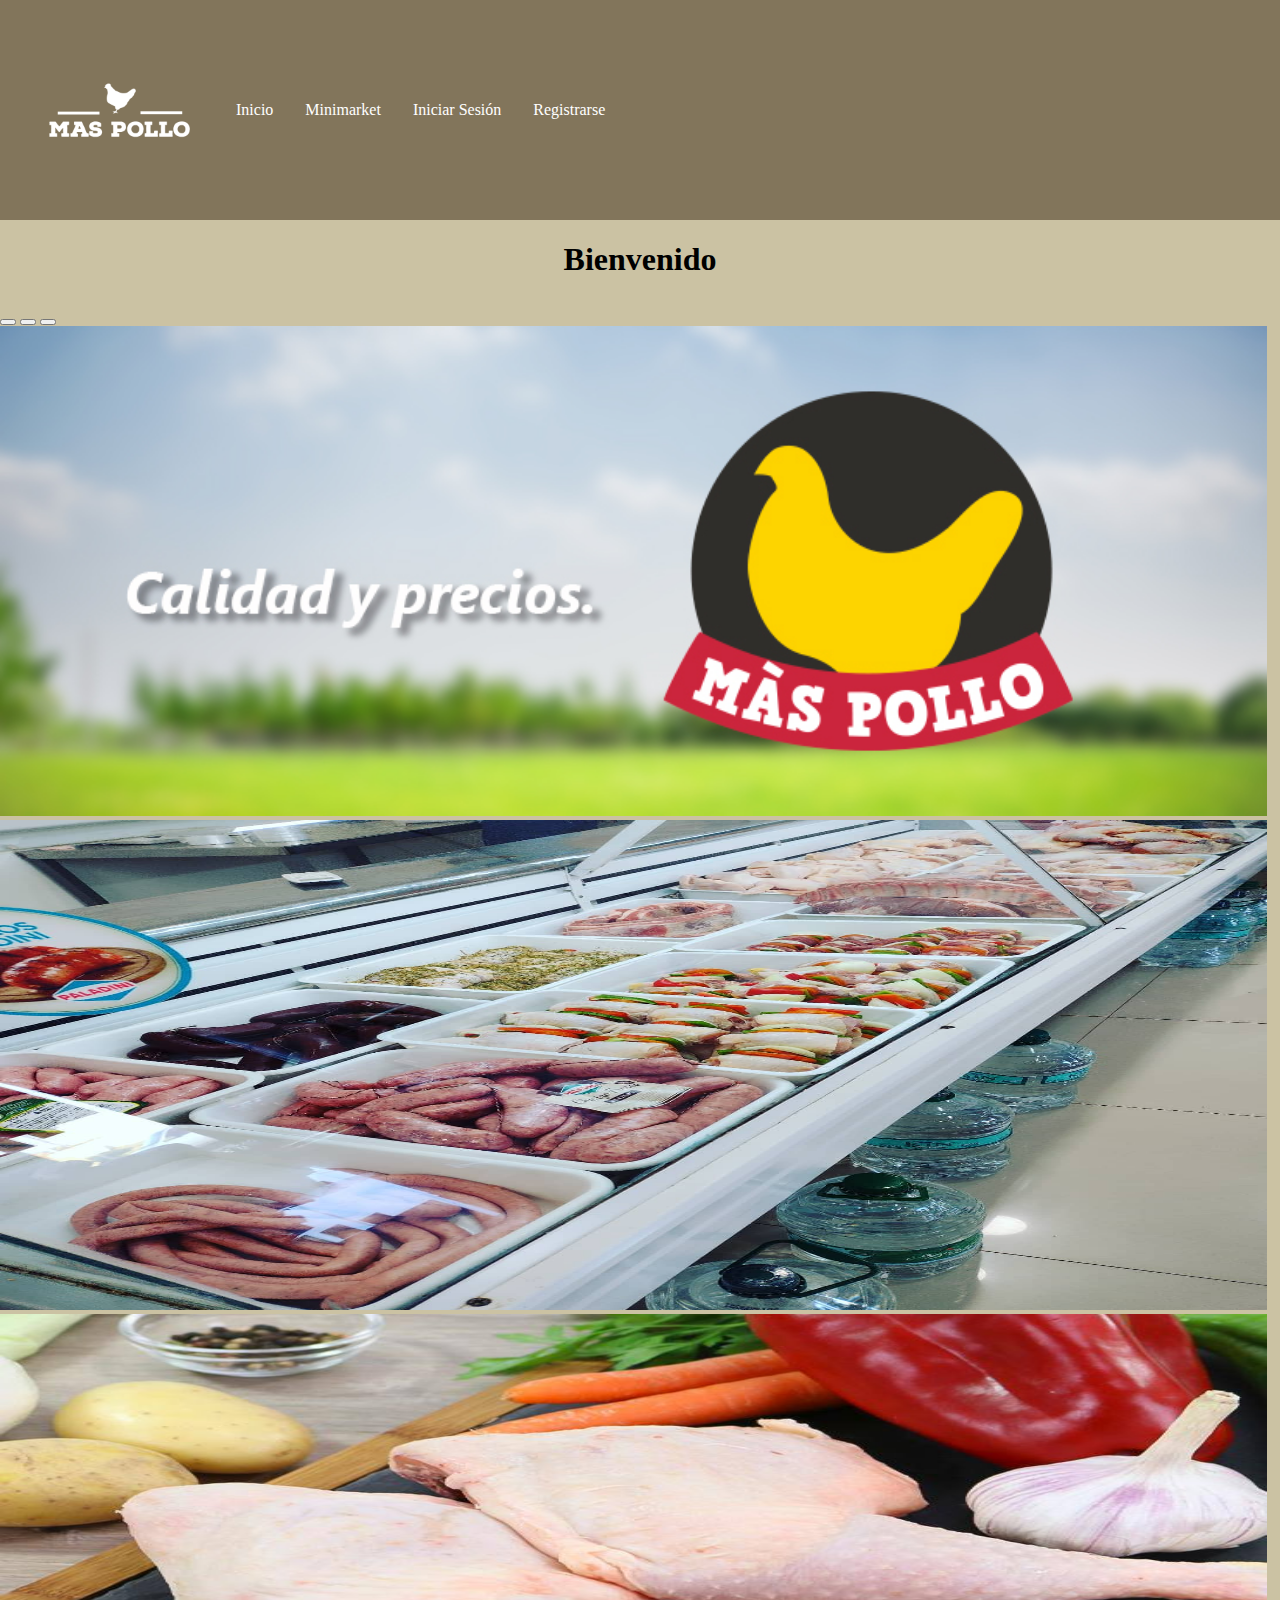
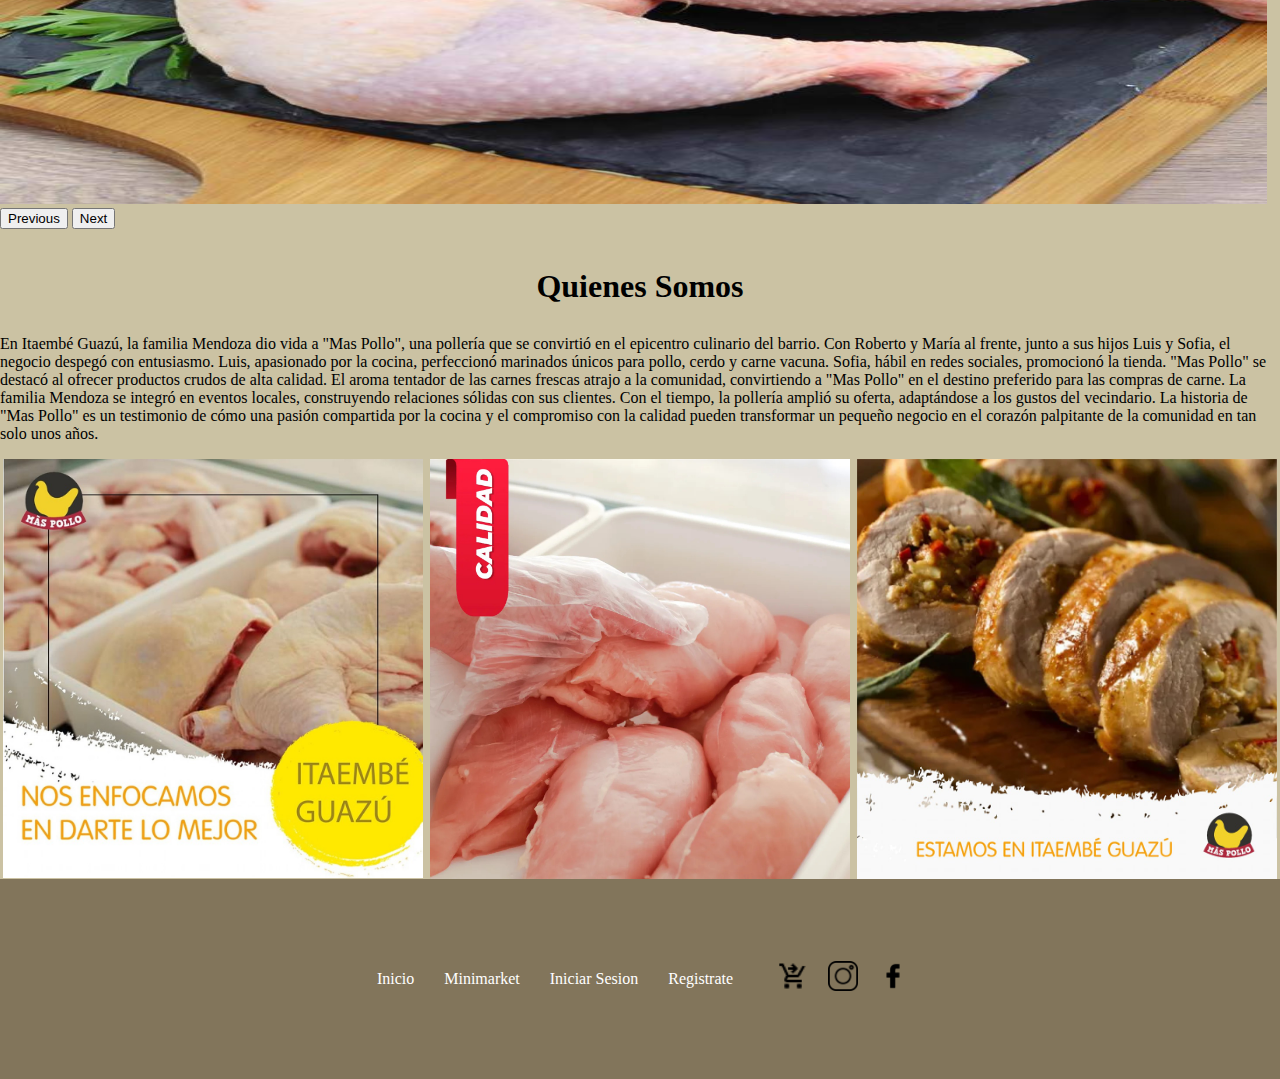
<file: index.html>
<!DOCTYPE html>
<html lang="en">

<head>
    <meta charset="UTF-8">
    <meta name="viewport" content="width=device-width, initial-scale=1.0">
    <link href="https://cdn.jsdelivr.net/npm/bootstrap@5.3.2/dist/css/bootstrap.min.css" rel="stylesheet"
        integrity="sha384-T3c6CoIi6uLrA9TneNEoa7RxnatzjcDSCmG1MXxSR1GAsXEV/Dwwykc2MPK8M2HN" crossorigin="anonymous">

    <link rel="stylesheet" href="/css/index.css">
    <link rel="stylesheet"
        href="https://fonts.googleapis.com/css2?family=Material+Symbols+Outlined:opsz,wght,FILL,GRAD@20..48,100..700,0..1,-50..200" />
    <title>Inicio</title>

</head>

<body>

    <header>
        <nav>
            <div class="navbar" id="myNavbar">
                <img src="../assets/Mas Pollo-logos_white.png" alt="Logo" class="logo">
                <a href="./index.html" class="active">Inicio</a>
                <a href="./pages/productos.html">Minimarket</a>
                <a href="./pages/inicioSesion.html">Iniciar Sesión</a>
                <a href="./pages/registro.html">Registrarse</a>
                <a href="#" class="icon" onclick="toggleNavbar()">&#9776;</a>
            </div>
        </nav>
    </header>

    <main>
        <div>
            <h1>Bienvenido
            </h1>
        </div>
        <div id="carouselExampleIndicators" class="carousel slide container">
            <div class="carousel-indicators">
                <button type="button" data-bs-target="#carouselExampleIndicators" data-bs-slide-to="0" class="active"
                    aria-current="true" aria-label="Slide 1"></button>
                <button type="button" data-bs-target="#carouselExampleIndicators" data-bs-slide-to="1"
                    aria-label="Slide 2"></button>
                <button type="button" data-bs-target="#carouselExampleIndicators" data-bs-slide-to="2"
                    aria-label="Slide 3"></button>
            </div>
            <div class="carousel-inner">
                <div class="carousel-item active">
                    <img src="./assets/BannerMP.jpg" class="d-block w-100" alt="banner" width="1267" height="489.688 ">
                </div>
                <div class="carousel-item">
                    <img src="./assets/fotoBatea.jpg" class="d-block w-100" alt="costillaCerdo" width="1267"
                        height="489.688 ">
                </div>
                <div class="carousel-item">
                    <img src="./assets/cuartodepollo.jpg" class="d-block w-100" alt="cuartopollo" width="1267"
                        height="489.688 ">
                </div>
                <button class="carousel-control-prev" type="button" data-bs-target="#carouselExampleIndicators"
                    data-bs-slide="prev">
                    <span class="carousel-control-prev-icon" aria-hidden="true"></span>
                    <span class="visually-hidden">Previous</span>
                </button>
                <button class="carousel-control-next" type="button" data-bs-target="#carouselExampleIndicators"
                    data-bs-slide="next">
                    <span class="carousel-control-next-icon" aria-hidden="true"></span>
                    <span class="visually-hidden">Next</span>
                </button>

            </div>
        </div>
        <br>
        <div>
            <h1>Quienes Somos</h1>
        </div>
        <div class="container">
            <p>

                En Itaembé Guazú, la familia Mendoza dio vida a "Mas Pollo", una pollería que se convirtió en el
                epicentro
                culinario del barrio. Con Roberto y María al frente, junto a sus hijos Luis y Sofia, el negocio despegó
                con
                entusiasmo.

                Luis, apasionado por la cocina, perfeccionó marinados únicos para pollo, cerdo y carne vacuna. Sofia,
                hábil en
                redes sociales, promocionó la tienda. "Mas Pollo" se destacó al ofrecer productos crudos de alta
                calidad.

                El aroma tentador de las carnes frescas atrajo a la comunidad, convirtiendo a "Mas Pollo" en el destino
                preferido para las compras de carne. La familia Mendoza se integró en eventos locales, construyendo
                relaciones
                sólidas con sus clientes.

                Con el tiempo, la pollería amplió su oferta, adaptándose a los gustos del vecindario. La historia de
                "Mas Pollo"
                es un testimonio de cómo una pasión compartida por la cocina y el compromiso con la calidad pueden
                transformar
                un pequeño negocio en el corazón palpitante de la comunidad en tan solo unos años.
            </p>
        </div>
        </div>
        <div class="img-contenedor container-fluid container">
            <div>
                <img src="./assets/cuartoBatea.jpg" alt="cuartoPollo">
            </div>
            <div>
                <img src="./assets/Suprema.jpg" alt="supremaPollo">
            </div>
            <div>
                <img src="./assets/arrolladoPollo.jpg" alt="arrolladoPollo">
            </div>

        </div>
    </main>
    <footer>
        <div class="footer-links">
            <a href="index.html">Inicio</a>
            <a href="./pages/productos.html">Minimarket</a>
            <a href="./pages/inicioSesion.html">Iniciar Sesion</a>
            <a href="./pages/registro.html">Registrate</a>
        </div>
        <div class="footer-icons">
            <i class="fa fa-facebook"><img src="./assets/carrito.png" alt="carrito" width="30px" height="auto"></i>
            <i class="fa fa-twitter"><img src="./assets/instagram.png" alt="insta" width="30"></i>
            <i class="fa fa-instagram"><img src="./assets/facebook.png" alt="facebook" width="30"></i>
        </div>
        <script>src = "./js/index.js"</script>
        <script src="https://cdn.jsdelivr.net/npm/bootstrap@5.3.2/dist/js/bootstrap.bundle.min.js"
            integrity="sha384-C6RzsynM9kWDrMNeT87bh95OGNyZPhcTNXj1NW7RuBCsyN/o0jlpcV8Qyq46cDfL"
            crossorigin="anonymous"></script>
    </footer>

   
</body>

</html>
</file>
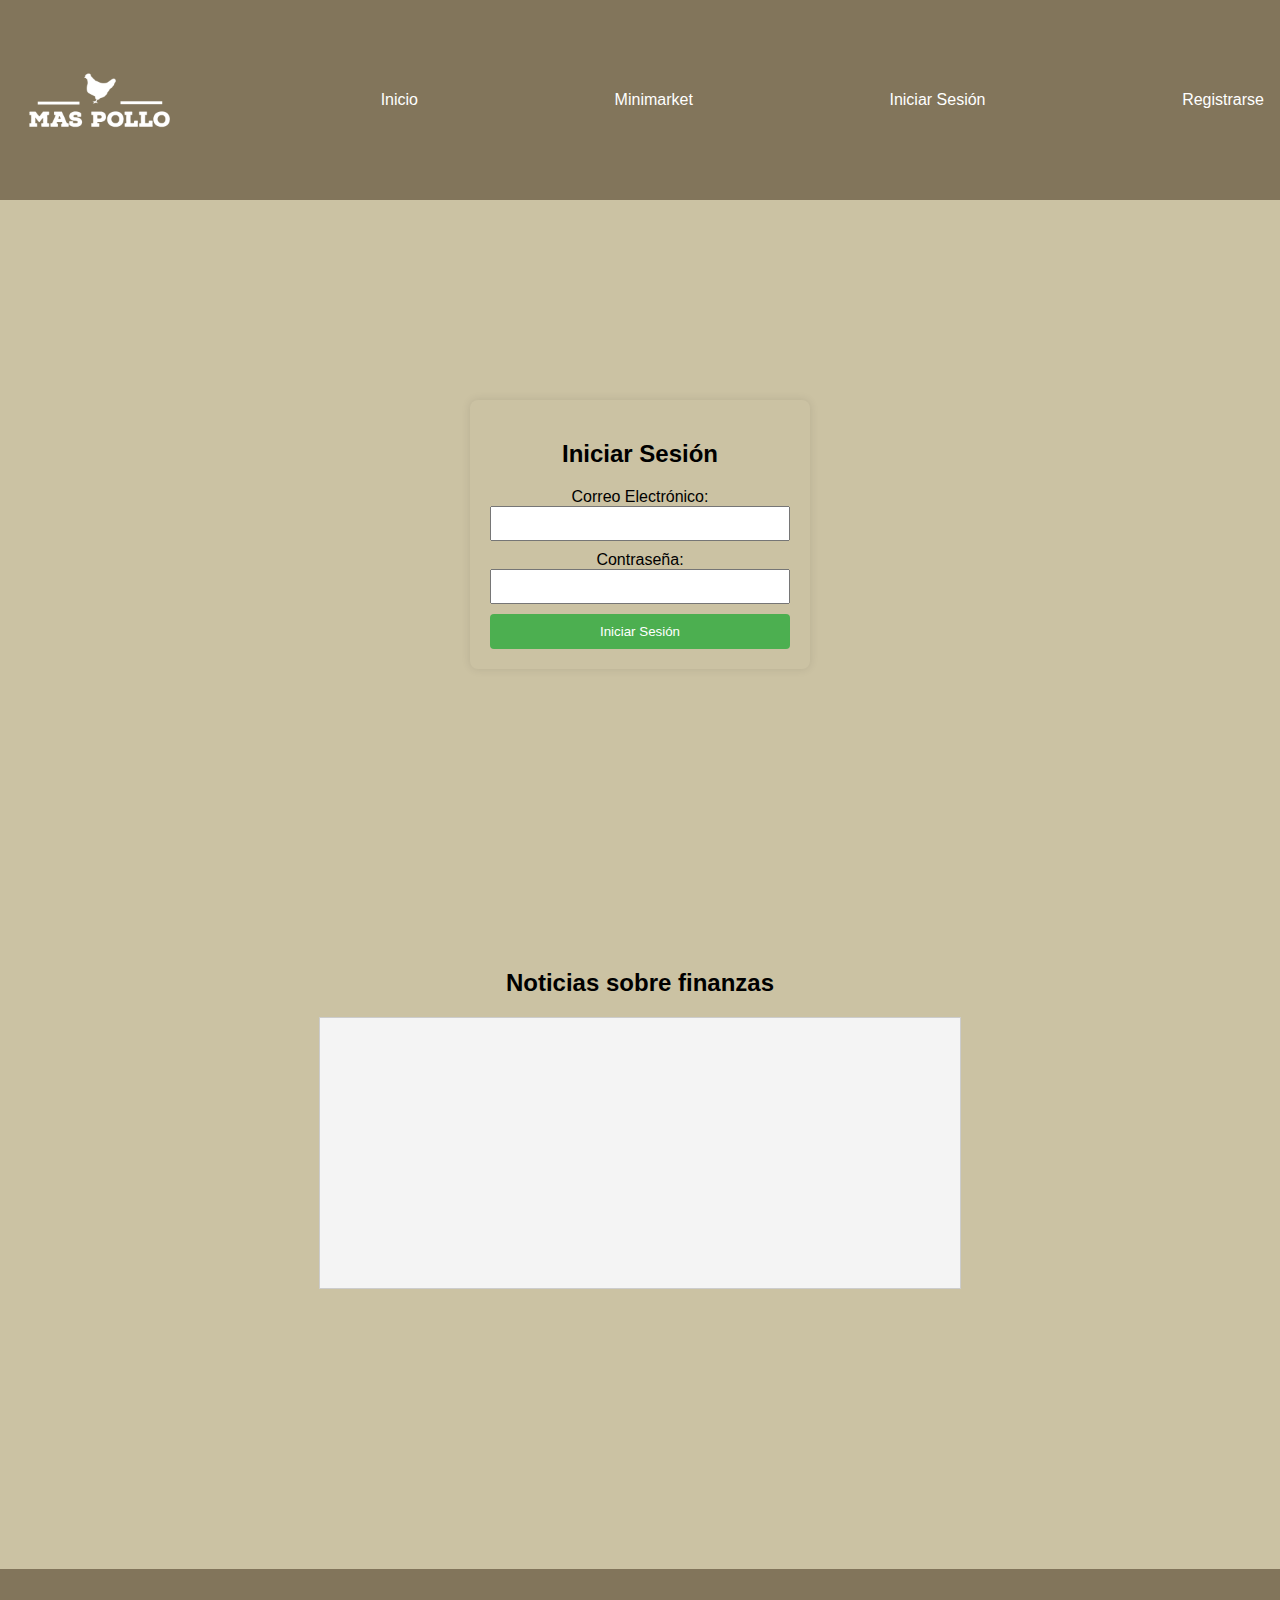
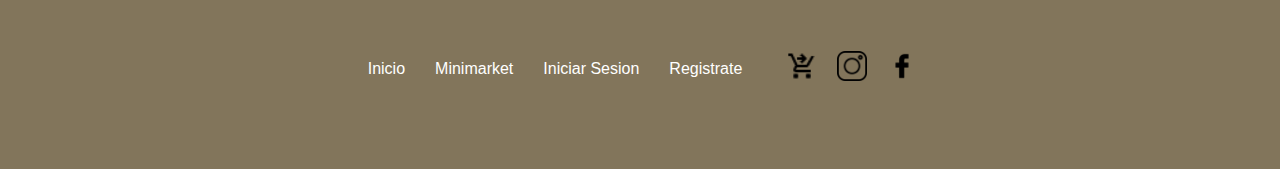
<file: pages/inicioSesion.html>
<!DOCTYPE html>
<html lang="es">

<head>
  <meta charset="UTF-8">
  <meta name="viewport" content="width=device-width, initial-scale=1.0">
  <link rel="stylesheet" href="../css/inicioSesion.css"> 
  <title>Iniciar Sesión</title>

</head>

<body>
  <header>
    <nav>
      <div class="navbar" id="myNavbar">
        <img src="../assets/Mas Pollo-logos_white.png" alt="Logo" class="logo">
        <a href="../index.html" class="active">Inicio</a>
        <a href="./productos.html">Minimarket</a>
        <a href="./inicioSesion.html">Iniciar Sesión</a>
        <a href="./registro.html">Registrarse</a>
        <a href="#" class="icon" onclick="toggleNavbar()">&#9776;</a>
      </div>
    </nav>
  </header>
  <main >
    <div class="divform">
      <form id="loginForm">
        <h2>Iniciar Sesión</h2>
        <label for="email">Correo Electrónico:</label>
        <input type="email" id="email" required>

        <label for="password">Contraseña:</label>
        <input type="password" id="password" required>

        <button type="button" onclick="login()">Iniciar Sesión</button>



      </form>
    </div>
    
    <div class="container c-finanzas">
      <h2>Noticias sobre finanzas</h2>
      <div id="finanzas"></div>
    </div>
    

  </main>

  <footer>
    <div class="footer-links">
      <a href="../index.html">Inicio</a>
      <a href="./productos.html">Minimarket</a>
      <a href="./inicioSesion.html">Iniciar Sesion</a>
      <a href="./registro.html">Registrate</a>
  </div>
  <div class="footer-icons">
      <i class="fa fa-facebook"><img src="../assets/carrito.png" alt="carrito" width="30px" height="auto"></i>
      <i class="fa fa-twitter"><img src="../assets/instagram.png" alt="insta" width="30"></i>
      <i class="fa fa-instagram"><img src="../assets/facebook.png" alt="facebook" width="30"></i>
  </div>
  <script src="https://cdn.jsdelivr.net/npm/bootstrap@5.3.2/dist/js/bootstrap.bundle.min.js"
      integrity="sha384-C6RzsynM9kWDrMNeT87bh95OGNyZPhcTNXj1NW7RuBCsyN/o0jlpcV8Qyq46cDfL"
      crossorigin="anonymous"></script>
    <script src="../js/inicioSesion.js"></script>
  </footer>

</body>

</html>
</file>
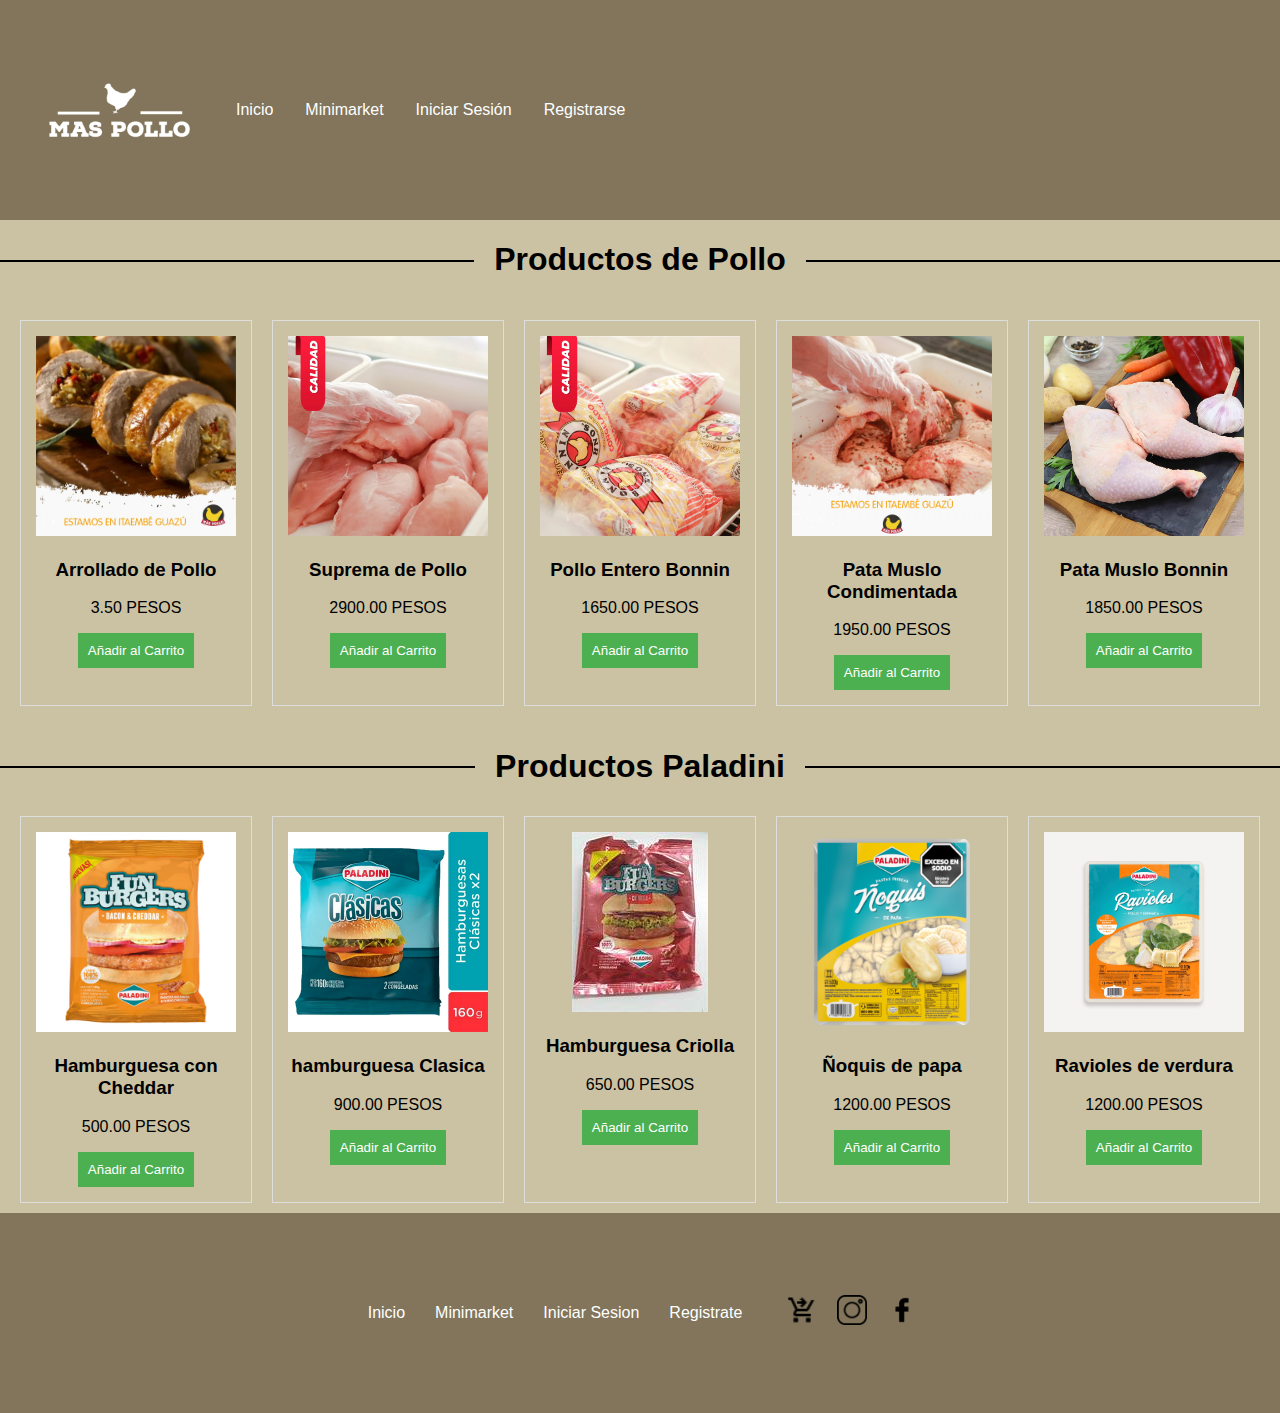
<file: pages/productos.html>
<!DOCTYPE html>
<html lang="en">

<head>
    <meta charset="UTF-8">
    <meta name="viewport" content="width=device-width, initial-scale=1.0">
    <link rel="stylesheet" href="../css/productos.css">
    <link href="https://cdn.jsdelivr.net/npm/bootstrap@5.3.2/dist/css/bootstrap.min.css" rel="stylesheet"
        integrity="sha384-T3c6CoIi6uLrA9TneNEoa7RxnatzjcDSCmG1MXxSR1GAsXEV/Dwwykc2MPK8M2HN" crossorigin="anonymous">
    <title>Productos</title>
</head>

<body>

    <header>
        <nav>
            <div class="navbar" id="myNavbar">
                <img src="../assets/Mas Pollo-logos_white.png" alt="Logo" class="logo">
                <a href="../index.html" class="active">Inicio</a>
                <a href="./productos.html">Minimarket</a>
                <a href="./inicioSesion.html">Iniciar Sesión</a>
                <a href="./registro.html">Registrarse</a>
                <a href="#" class="icon" onclick="toggleNavbar()">&#9776;</a>
            </div>
        </nav>
    </header>
    <main >
        <div class="title-container p-5 container titulo container">
            <div class="line left"></div>
            <div class="title-text">
                <h1 class="pt18">Productos de Pollo</h1>
            </div>
            <div class="line right"></div>
        </div>
        <div id="catalog" class="carrito"></div>



        <div class="title-container p-5 container titulo">
            <div class="line left"></div>
            <div class="title-text">
                <h1 class="pt18"> Productos Paladini</h1>
            </div>
            <div class="line right"></div>
        </div>
        </div>
        <div id="catalog2" class="carrito2"></div>
        <div>
            <div id="cart2">
                <h2>Carrito de Compras</h2>
                <ul id="cart-items2"></ul>
                <div id="total2">Total: $0.00 Pesos</div>
            </div>
        </div>

    </main>
    <footer>

        <div class="footer-links">
            <a href="../index.html">Inicio</a>
            <a href="./productos.html">Minimarket</a>
            <a href="./inicioSesion.html">Iniciar Sesion</a>
            <a href="./registro.html">Registrate</a>
        </div>
        <div class="footer-icons">
            <i class="fa fa-facebook"><img src="../assets/carrito.png" alt="carrito" width="30px" height="auto"></i>
            <i class="fa fa-twitter"><img src="../assets/instagram.png" alt="insta" width="30"></i>
            <i class="fa fa-instagram"><img src="../assets/facebook.png" alt="facebook" width="30"></i>
        </div>
        <script src="../js/productos.js">
        </script>
        <script src="https://cdn.jsdelivr.net/npm/bootstrap@5.3.2/dist/js/bootstrap.bundle.min.js"
            integrity="sha384-C6RzsynM9kWDrMNeT87bh95OGNyZPhcTNXj1NW7RuBCsyN/o0jlpcV8Qyq46cDfL"
            crossorigin="anonymous"></script>
    </footer>

</body>

</html>
</file>
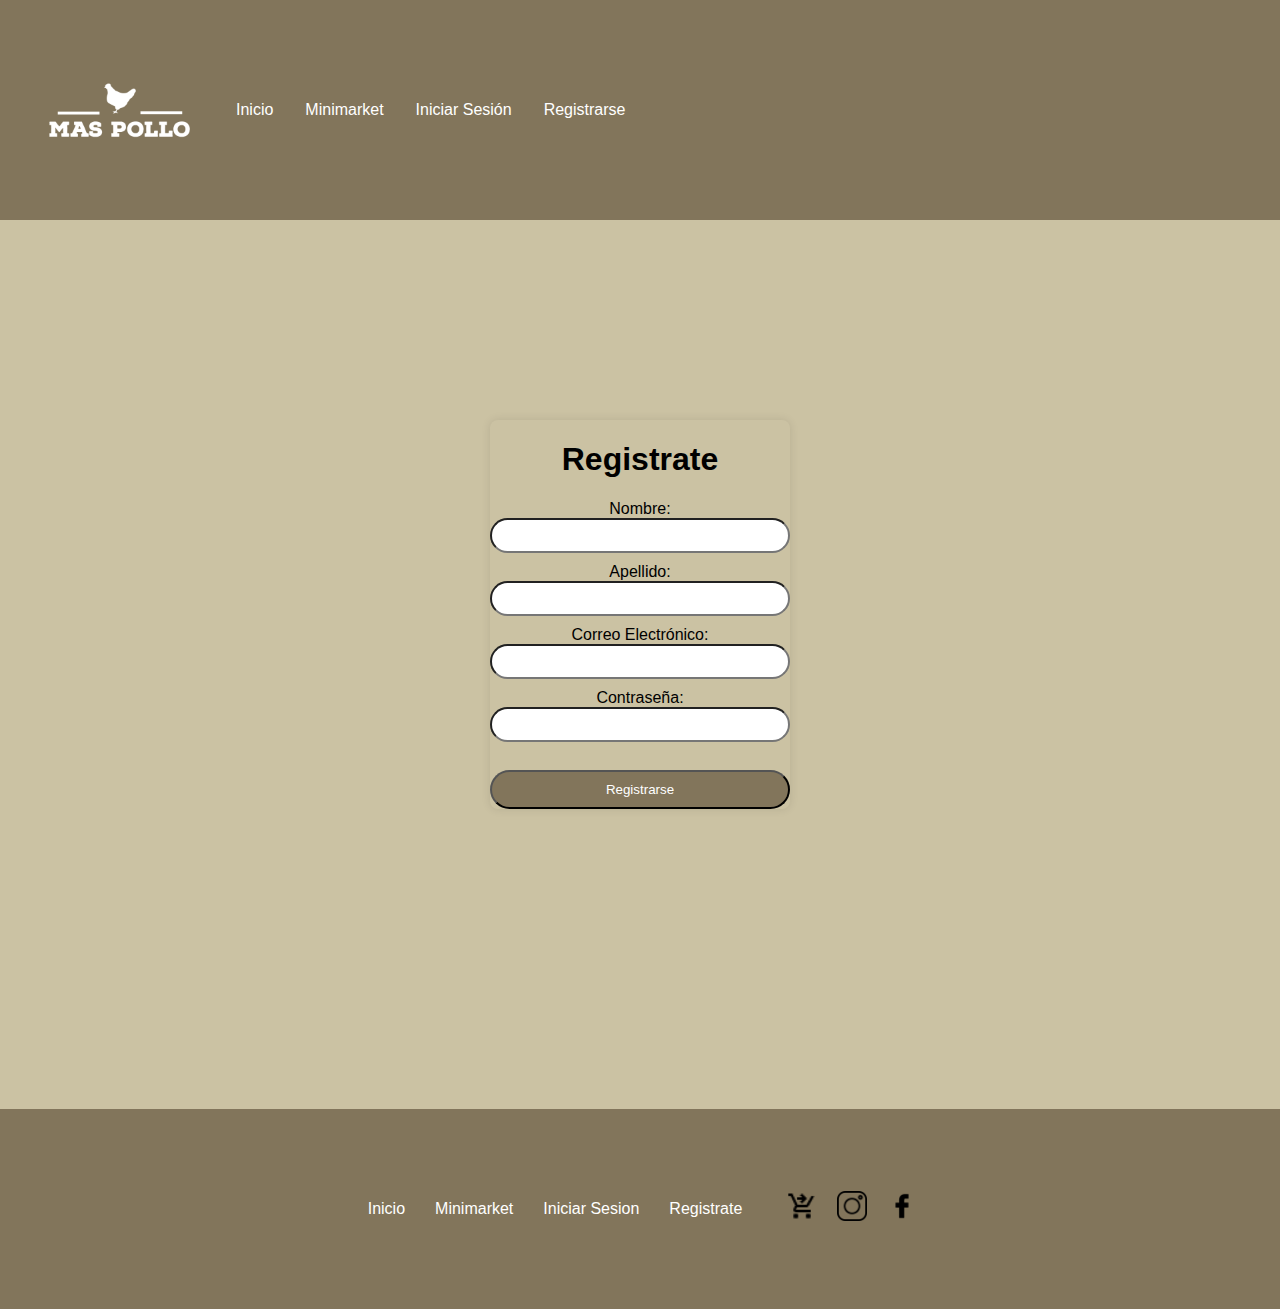
<file: pages/registro.html>
<!DOCTYPE html>
<html lang="es">

<head>
  <meta charset="UTF-8">
  <meta name="viewport" content="width=device-width, initial-scale=1.0">
  <link rel="stylesheet" href="../css/registro.css">
  <link href="https://cdn.jsdelivr.net/npm/bootstrap@5.3.2/dist/css/bootstrap.min.css" rel="stylesheet"
    integrity="sha384-T3c6CoIi6uLrA9TneNEoa7RxnatzjcDSCmG1MXxSR1GAsXEV/Dwwykc2MPK8M2HN" crossorigin="anonymous">
  <title>Registro</title>

</head>

<body>
  <!DOCTYPE html>
  <html lang="es">

  <head>
    <meta charset="UTF-8">
    <meta name="viewport" content="width=device-width, initial-scale=1.0">
    <title>Barra de Navegación Responsiva</title>
    <style>

    </style>
  </head>

  <body>
    <header>
      <nav>
        <div class="navbar" id="myNavbar">
          <img src="../assets/Mas Pollo-logos_white.png" alt="Logo" class="logo">
          <a href="../index.html" class="active">Inicio</a>
          <a href="./productos.html">Minimarket</a>
          <a href="./inicioSesion.html">Iniciar Sesión</a>
          <a href="./registro.html">Registrarse</a>
          <a href="#" class="icon" onclick="toggleNavbar()">&#9776;</a>
        </div>
      </nav>
    </header>
    <main >

      <form id="registrationForm ">
        <div class="title-text">
          <h1 class="pt18"> Registrate</h1>
        </div>
        <label for="firstName">Nombre:</label>
        <input type="text" id="firstName" required>

        <label for="lastName">Apellido:</label>
        <input type="text" id="lastName" required>

        <label for="email">Correo Electrónico:</label>
        <input type="email" id="email" required>

        <label for="password">Contraseña:</label>
        <input type="password" id="password" required>
        <br>
        <br>
        <button class="button" type="button" onclick="register()">Registrarse</button>
      </form>
    </main>
    <footer>
      <div class="footer-links">
        <a href="index.html">Inicio</a>
        <a href="./pages/productos.html">Minimarket</a>
        <a href="./pages/inicioSesion.html">Iniciar Sesion</a>
        <a href="./pages/registro.html">Registrate</a>
      </div>
      <div class="footer-icons">
        <i class="fa fa-facebook"><img src="../assets/carrito.png" alt="carrito" width="30px" height="auto"></i>
        <i class="fa fa-twitter"><img src="../assets/instagram.png" alt="insta" width="30"></i>
        <i class="fa fa-instagram"><img src="../assets/facebook.png" alt="facebook" width="30"></i>
      </div>
      <script src="/js/registro.js"></script>
      <script src="https://cdn.jsdelivr.net/npm/bootstrap@5.3.2/dist/js/bootstrap.bundle.min.js"
        integrity="sha384-C6RzsynM9kWDrMNeT87bh95OGNyZPhcTNXj1NW7RuBCsyN/o0jlpcV8Qyq46cDfL"
        crossorigin="anonymous"></script>
    </footer>


  </body>

  </html>
</file>
<file: css/index.css>
body{
  background-color:#cbc2a3;
  margin: 0;
}
.navbar {
  background-color: #82755b;
  overflow: hidden;
  display: flex;
  align-items: center;
  justify-content: space-b;
  padding: 10px 20px;
}

.navbar a {
  color: #fff;
  text-align: center;
  padding: 14px 16px;
  text-decoration: none;
  display: block;
}

.navbar a:hover {
  background-color: #6b634a;
}

.navbar .logo {
  max-height: 200px;
}

.navbar .icon {
  display: none;
}

@media screen and (max-width: 600px) {
  .navbar a:not(:first-child) {
      display: none;
  }

  .navbar a.icon {
      float: right;
      display: block;
  }

  .navbar.responsive a {
      display: block;
      text-align: left;
  }
}


/*comienzo del main*/

.img-contenedor {
    
    display: flex;
    justify-content: space-around;
    font-size: 0;
    flex-wrap: wrap; 
}

.img-contenedor img {
    display: flex;
    margin: 0; 
    width: 100%; 
    width: 420px; 
    height: auto; 
}


@media screen and (max-width: 768px) {
    .img-contenedor img 
        max-width: 100%; 
        margin-right: 0; 
        margin-bottom: 10px; 
}

h1{
    display: flex;
    justify-content: center;
    margin-bottom: 30px; 
}

/* footer */


footer {
    background-color: #82755b;
    height: 200px;
    display: flex;
    justify-content: center;
    align-items: center;
  }

  .footer-links {
    display: flex;
    margin-right: 20px;
  }

  .footer-links a {
    color: #fff;
    text-decoration: none;
    margin: 0 15px;
  }

  .footer-icons {
    display: flex;
    align-items: center;
  }

  .footer-icons i {
    color: #fff;
    font-size: 24px;
    margin: 0 10px;
  }
</file>
<file: css/inicioSesion.css>
body{
    margin: 0;
}
.navbar {
    background-color: #82755b;
    overflow: hidden;
    display: flex;
    margin: ;
    align-items: center;
    justify-content: space-between;
}

.navbar a {
    color: #fff;
    text-align: center;
    padding: 14px 16px;
    text-decoration: none;
    display: block;
}

.navbar a:hover {
    background-color: #6b634a;
}

.navbar .logo {
    max-height: 200px;
}

.navbar .icon {
    display: none;
}

@media screen and (max-width: 600px) {
    .navbar a:not(:first-child) {
        display: none;
    }

    .navbar a.icon {
        float: right;
        display: block;
    }

    .navbar.responsive a {
        display: block;
        text-align: left;
    }
}

/*comienza el main*/

body {
    font-family: Arial, sans-serif;
    background-color: #cbc2a3
}
.divform{
    display: flex;
    align-items: center;
    justify-content: center;
    margin-top: 200px;
}

form {
    
    padding: 20px;
    border-radius: 8px;
    box-shadow: 0 0 10px rgba(0, 0, 0, 0.1);
    width: 300px;
    text-align: center;
}

input {
    margin-bottom: 10px;
    width: 100%;
    padding: 8px;
    box-sizing: border-box;
}

button {
    background-color: #4caf50;
    color: #fff;
    padding: 10px;
    border: none;
    border-radius: 4px;
    cursor: pointer;
    width: 100%;
}
#finanzas {
    display: flex;
    flex-direction: column; /* Ajustar a una dirección de columna para centrar verticalmente */
    justify-content: center;
    align-items: center; /* Alinear el contenido en el centro verticalmente */
    height: 30vh;
    width: 50%;
    background-color: #f4f4f4;
    overflow-y: auto; /* Utilizar 'auto' para que aparezca la barra de desplazamiento sólo cuando sea necesario */
    border: 1px solid #ccc;
}
.c-finanzas {
    display: flex;
    justify-content: center;
    align-items: center;
    flex-direction: column;
    height: 100vh; /* Ocupar el 100% de la altura del viewport */
}




.news {
    display: flex;
    font-size: 5px;
    justify-content: center;
    align-items: center;
    height: 100%;
    flex-direction: column;
}

.news img {
    
    width: auto; 
    height: 200px; 
}
/* footer */

footer {
    background-color: #82755b;
    height: 200px;
    display: flex;
    justify-content: center;
    align-items: center;
}
.footer-links {
    display: flex;
    margin-right: 20px;
}

.footer-links a {
    color: #fff;
    text-decoration: none;
    margin: 0 15px;
}

.footer-icons {
    display: flex;
    align-items: center;
}

.footer-icons i {
    color: #fff;
    font-size: 24px;
    margin: 0 10px;
}
</file>
<file: css/productos.css>
.navbar {
    background-color: #82755b;
    overflow: hidden;
    display: flex;
    align-items: center;
    justify-content: space-b;
    padding: 10px 20px;
}

.navbar a {
    color: #fff;
    text-align: center;
    padding: 14px 16px;
    text-decoration: none;
    display: block;
}

.navbar a:hover {
    background-color: #6b634a;
}

.navbar .logo {
    max-height: 200px;
}

.navbar .icon {
    display: none;
}

@media screen and (max-width: 600px) {
    .navbar a:not(:first-child) {
        display: none;
    }

    .navbar a.icon {
        float: right;
        display: block;
    }

    .navbar.responsive a {
        display: block;
        text-align: left;
    }
}

/* comienza el main */
/* titulo */
main {
    background-color: #cbc2a3;
}

.title-container {
    text-align: center;
    position: relative;
}

.title-text {
    display: inline-block;
    background-color: #cbc2a3;
    padding: 0 20px;
    position: relative;
    z-index: 2;
}

.line {
    position: absolute;
    top: 50%;
    width: 50%;
    border-top: 2px solid black;
    z-index: 1;
}

.line.left {
    left: 0;
}

.line.right {
    right: 0;
}

/* Fin título */



/*Comienzo catalogos*/
body {
    margin: 0;
    padding: 0;
    box-sizing: border-box;
    font-family: Arial, sans-serif;
}

#catalog {
    display: flex;
    flex-wrap: wrap;
    justify-content: center;
}

#catalog2 {
    display: flex;
    flex-wrap: wrap;
    justify-content: center;
}

.product {
    border: 1px solid #ddd;
    margin: 10px;
    padding: 15px;
    text-align: center;
    width: 200px;
}

.product2 {
    border: 1px solid #ddd;
    margin: 10px;
    padding: 15px;
    text-align: center;
    width: 200px;
}

.product img {
    max-width: 100%;
    height: auto;
}

.product2 img {
    max-width: 100%;
    height: auto;
}

.add-to-cart {
    background-color: #4caf50;
    color: #fff;
    border: none;
    padding: 10px;
    cursor: pointer;
}

.add-to-cart2 {
    background-color: #4caf50;
    color: #fff;
    border: none;
    padding: 10px;
    cursor: pointer;
}

#cart2 {
    position: absolute;
    top: 120px;
    right: 0;
    background-color: #333;
    color: #fff;
    padding: 10px;
    border-radius: 5px;
    display: none;
    z-index: 2;
}

#total {
    margin-top: 10px;
    font-weight: bold;
}

#total2 {
    margin-top: 10px;
    font-weight: bold;
}

.carrito {
    display: flex;
    margin: 10px;
    flex-wrap: wrap;
}

.carrito2 {
    display: flex;
    margin: 0;
    flex-wrap: wrap;
}


footer {
    background-color: #82755b;
    height: 200px;
    display: flex;
    justify-content: center;
    align-items: center;
}

.footer-links {
    display: flex;
    margin-right: 20px;
}

.footer-links a {
    color: #fff;
    text-decoration: none;
    margin: 0 15px;
}

.footer-icons {
    display: flex;
    align-items: center;
}

.footer-icons i {
    color: #fff;
    font-size: 24px;
    margin: 0 10px;
}
</file>
<file: css/registro.css>
body {
    background:#82755b;
    margin: 0;
    padding: 0;
    font-family: Arial, sans-serif;
}

.navbar {
    background-color: #82755b;
    overflow: hidden;
    display: flex;
    align-items: center;
    justify-content: space-b;
    padding: 10px 20px;
}

.navbar a {
    color: #fff;
    text-align: center;
    padding: 14px 16px;
    text-decoration: none;
    display: block;
}

.navbar a:hover {
    background-color: #6b634a;
}

.navbar .logo {
    max-height: 200px;
}

.navbar .icon {
    display: none;
}

@media screen and (max-width: 600px) {
    .navbar a:not(:first-child) {
        display: none;
    }

    .navbar a.icon {
        float: right;
        display: block;
    }

    .navbar.responsive a {
        display: block;
        text-align: left;
    }
}

/*comienzo del main*/

main {
    background-color:#cbc2a3 ;
    display: flex;
    justify-content: center;
    align-items: center;

}

form {   
    border-radius: 8px;
    box-shadow: 0 0 10px rgba(0, 0, 0, 0.1);
    width: 300px;
    text-align: center;
    align-items: center;
    flex-wrap: wrap;
    margin-top: 200px;
    margin-bottom: 300px;
}

input {
    border-radius: 20px;
    margin-bottom: 10px;
    width: 100%;
    padding: 8px;
    box-sizing: border-box;
}

.button {
    background-color: #82755b;
    color: #fff;
    padding: 10px;
    border-radius: 20px;
    cursor: pointer;
    width: 100%;
}

/* footer */


footer {
    background-color: #82755b;
    height: 200px;
    display: flex;
    justify-content: center;
    align-items: center;
}

.footer-links {
    display: flex;
    margin-right: 20px;
}

.footer-links a {
    color: #fff;
    text-decoration: none;
    margin: 0 15px;
}

.footer-icons {
    display: flex;
    align-items: center;
}

.footer-icons i {
    color: #fff;
    font-size: 24px;
    margin: 0 10px;
}
</file>
